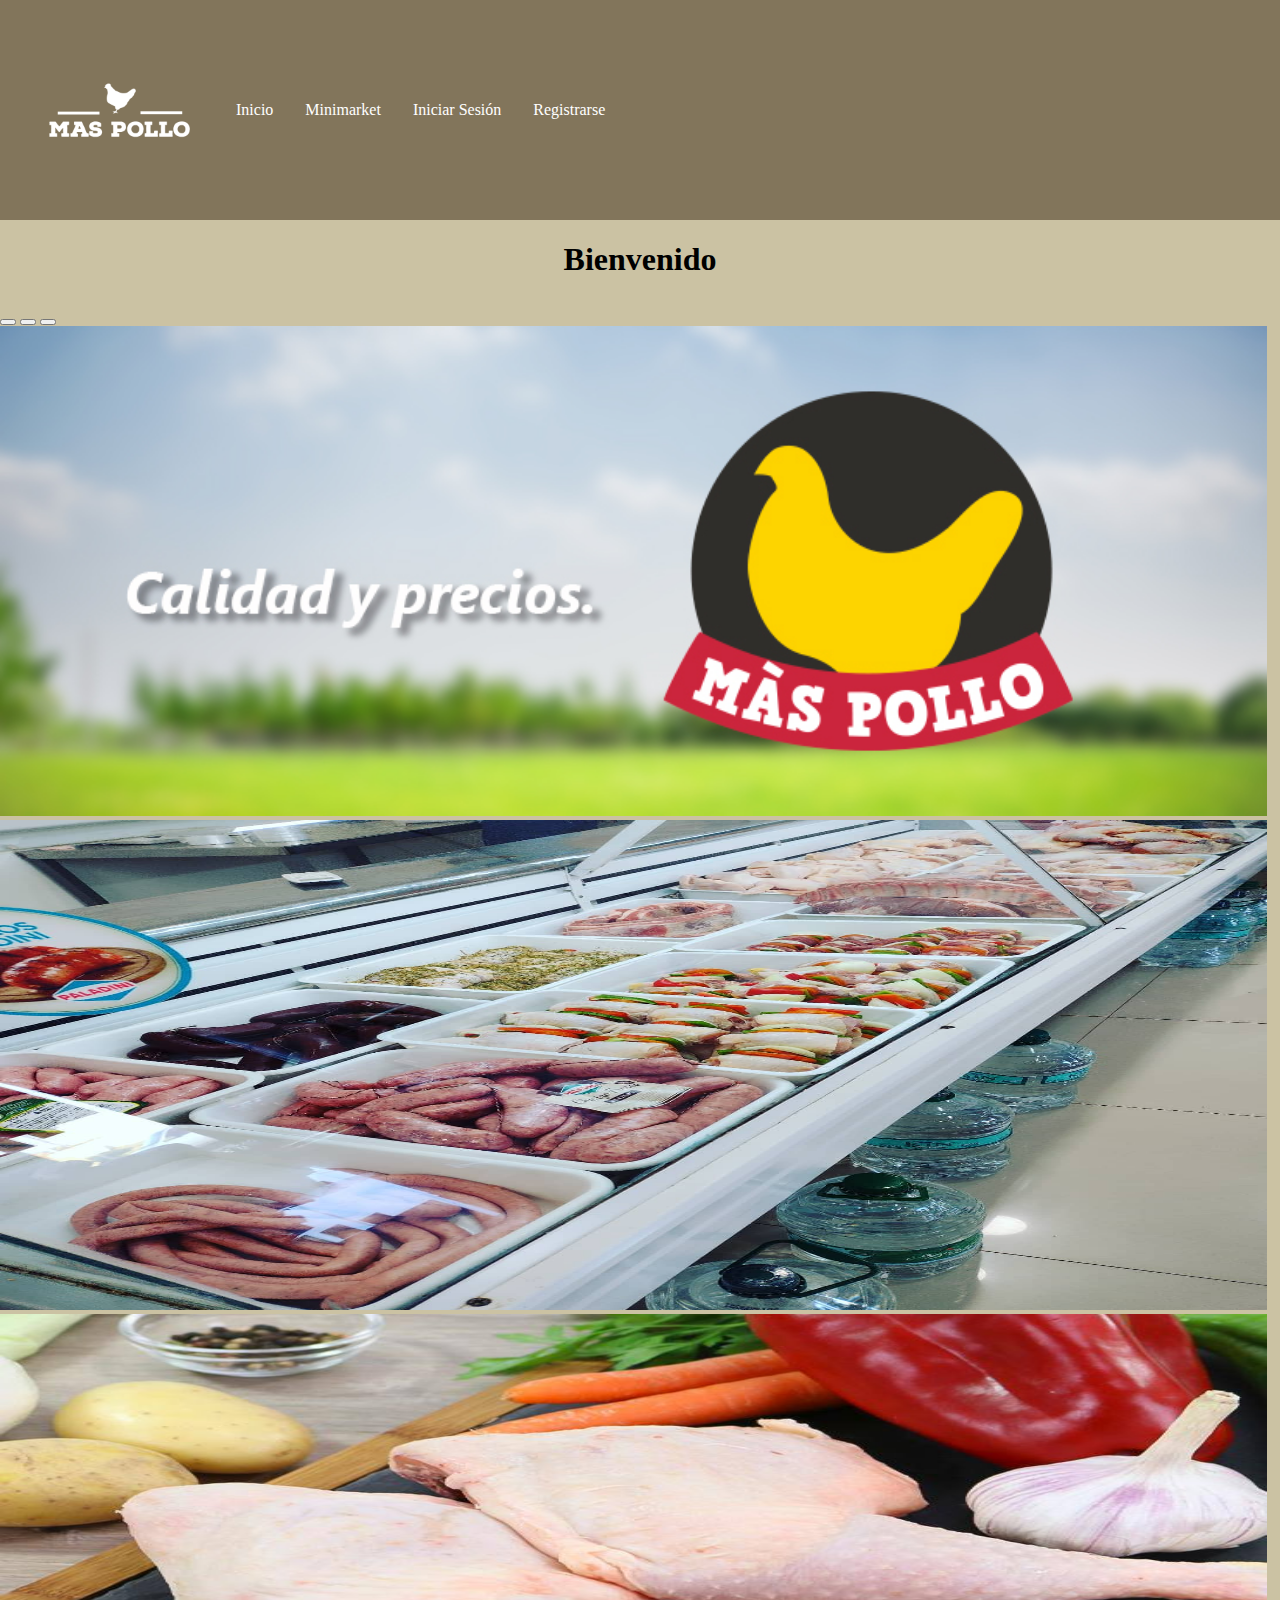
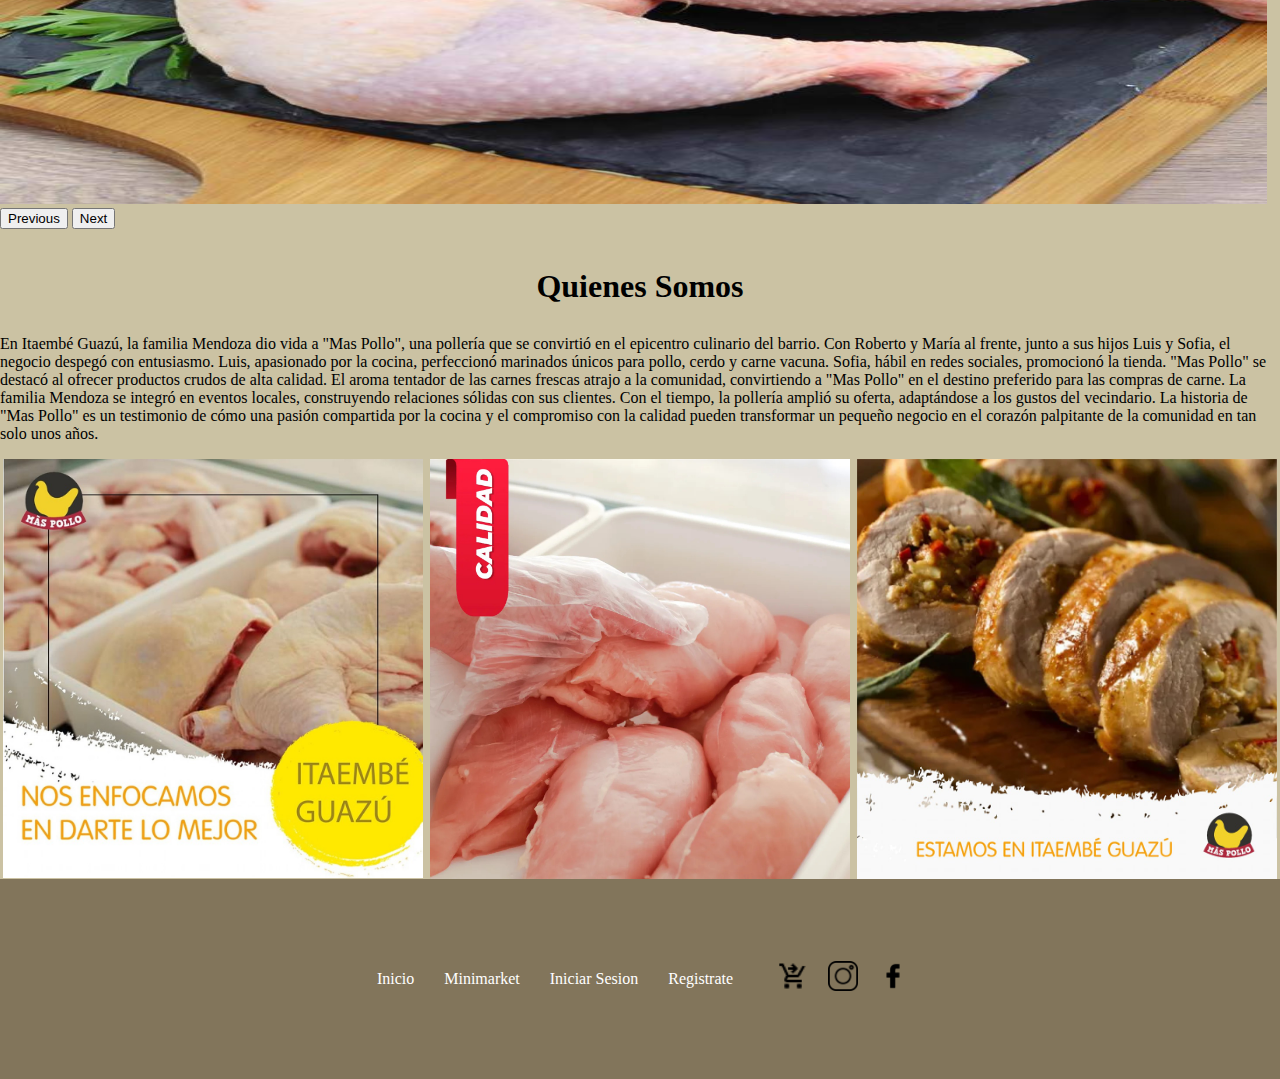
<file: index.html>
<!DOCTYPE html>
<html lang="en">

<head>
    <meta charset="UTF-8">
    <meta name="viewport" content="width=device-width, initial-scale=1.0">
    <link href="https://cdn.jsdelivr.net/npm/bootstrap@5.3.2/dist/css/bootstrap.min.css" rel="stylesheet"
        integrity="sha384-T3c6CoIi6uLrA9TneNEoa7RxnatzjcDSCmG1MXxSR1GAsXEV/Dwwykc2MPK8M2HN" crossorigin="anonymous">

    <link rel="stylesheet" href="/css/index.css">
    <link rel="stylesheet"
        href="https://fonts.googleapis.com/css2?family=Material+Symbols+Outlined:opsz,wght,FILL,GRAD@20..48,100..700,0..1,-50..200" />
    <title>Inicio</title>

</head>

<body>

    <header>
        <nav>
            <div class="navbar" id="myNavbar">
                <img src="../assets/Mas Pollo-logos_white.png" alt="Logo" class="logo">
                <a href="./index.html" class="active">Inicio</a>
                <a href="./pages/productos.html">Minimarket</a>
                <a href="./pages/inicioSesion.html">Iniciar Sesión</a>
                <a href="./pages/registro.html">Registrarse</a>
                <a href="#" class="icon" onclick="toggleNavbar()">&#9776;</a>
            </div>
        </nav>
    </header>

    <main>
        <div>
            <h1>Bienvenido
            </h1>
        </div>
        <div id="carouselExampleIndicators" class="carousel slide container">
            <div class="carousel-indicators">
                <button type="button" data-bs-target="#carouselExampleIndicators" data-bs-slide-to="0" class="active"
                    aria-current="true" aria-label="Slide 1"></button>
                <button type="button" data-bs-target="#carouselExampleIndicators" data-bs-slide-to="1"
                    aria-label="Slide 2"></button>
                <button type="button" data-bs-target="#carouselExampleIndicators" data-bs-slide-to="2"
                    aria-label="Slide 3"></button>
            </div>
            <div class="carousel-inner">
                <div class="carousel-item active">
                    <img src="./assets/BannerMP.jpg" class="d-block w-100" alt="banner" width="1267" height="489.688 ">
                </div>
                <div class="carousel-item">
                    <img src="./assets/fotoBatea.jpg" class="d-block w-100" alt="costillaCerdo" width="1267"
                        height="489.688 ">
                </div>
                <div class="carousel-item">
                    <img src="./assets/cuartodepollo.jpg" class="d-block w-100" alt="cuartopollo" width="1267"
                        height="489.688 ">
                </div>
                <button class="carousel-control-prev" type="button" data-bs-target="#carouselExampleIndicators"
                    data-bs-slide="prev">
                    <span class="carousel-control-prev-icon" aria-hidden="true"></span>
                    <span class="visually-hidden">Previous</span>
                </button>
                <button class="carousel-control-next" type="button" data-bs-target="#carouselExampleIndicators"
                    data-bs-slide="next">
                    <span class="carousel-control-next-icon" aria-hidden="true"></span>
                    <span class="visually-hidden">Next</span>
                </button>

            </div>
        </div>
        <br>
        <div>
            <h1>Quienes Somos</h1>
        </div>
        <div class="container">
            <p>

                En Itaembé Guazú, la familia Mendoza dio vida a "Mas Pollo", una pollería que se convirtió en el
                epicentro
                culinario del barrio. Con Roberto y María al frente, junto a sus hijos Luis y Sofia, el negocio despegó
                con
                entusiasmo.

                Luis, apasionado por la cocina, perfeccionó marinados únicos para pollo, cerdo y carne vacuna. Sofia,
                hábil en
                redes sociales, promocionó la tienda. "Mas Pollo" se destacó al ofrecer productos crudos de alta
                calidad.

                El aroma tentador de las carnes frescas atrajo a la comunidad, convirtiendo a "Mas Pollo" en el destino
                preferido para las compras de carne. La familia Mendoza se integró en eventos locales, construyendo
                relaciones
                sólidas con sus clientes.

                Con el tiempo, la pollería amplió su oferta, adaptándose a los gustos del vecindario. La historia de
                "Mas Pollo"
                es un testimonio de cómo una pasión compartida por la cocina y el compromiso con la calidad pueden
                transformar
                un pequeño negocio en el corazón palpitante de la comunidad en tan solo unos años.
            </p>
        </div>
        </div>
        <div class="img-contenedor container-fluid container">
            <div>
                <img src="./assets/cuartoBatea.jpg" alt="cuartoPollo">
            </div>
            <div>
                <img src="./assets/Suprema.jpg" alt="supremaPollo">
            </div>
            <div>
                <img src="./assets/arrolladoPollo.jpg" alt="arrolladoPollo">
            </div>

        </div>
    </main>
    <footer>
        <div class="footer-links">
            <a href="index.html">Inicio</a>
            <a href="./pages/productos.html">Minimarket</a>
            <a href="./pages/inicioSesion.html">Iniciar Sesion</a>
            <a href="./pages/registro.html">Registrate</a>
        </div>
        <div class="footer-icons">
            <i class="fa fa-facebook"><img src="./assets/carrito.png" alt="carrito" width="30px" height="auto"></i>
            <i class="fa fa-twitter"><img src="./assets/instagram.png" alt="insta" width="30"></i>
            <i class="fa fa-instagram"><img src="./assets/facebook.png" alt="facebook" width="30"></i>
        </div>
        <script>src = "./js/index.js"</script>
        <script src="https://cdn.jsdelivr.net/npm/bootstrap@5.3.2/dist/js/bootstrap.bundle.min.js"
            integrity="sha384-C6RzsynM9kWDrMNeT87bh95OGNyZPhcTNXj1NW7RuBCsyN/o0jlpcV8Qyq46cDfL"
            crossorigin="anonymous"></script>
    </footer>

   
</body>

</html>
</file>
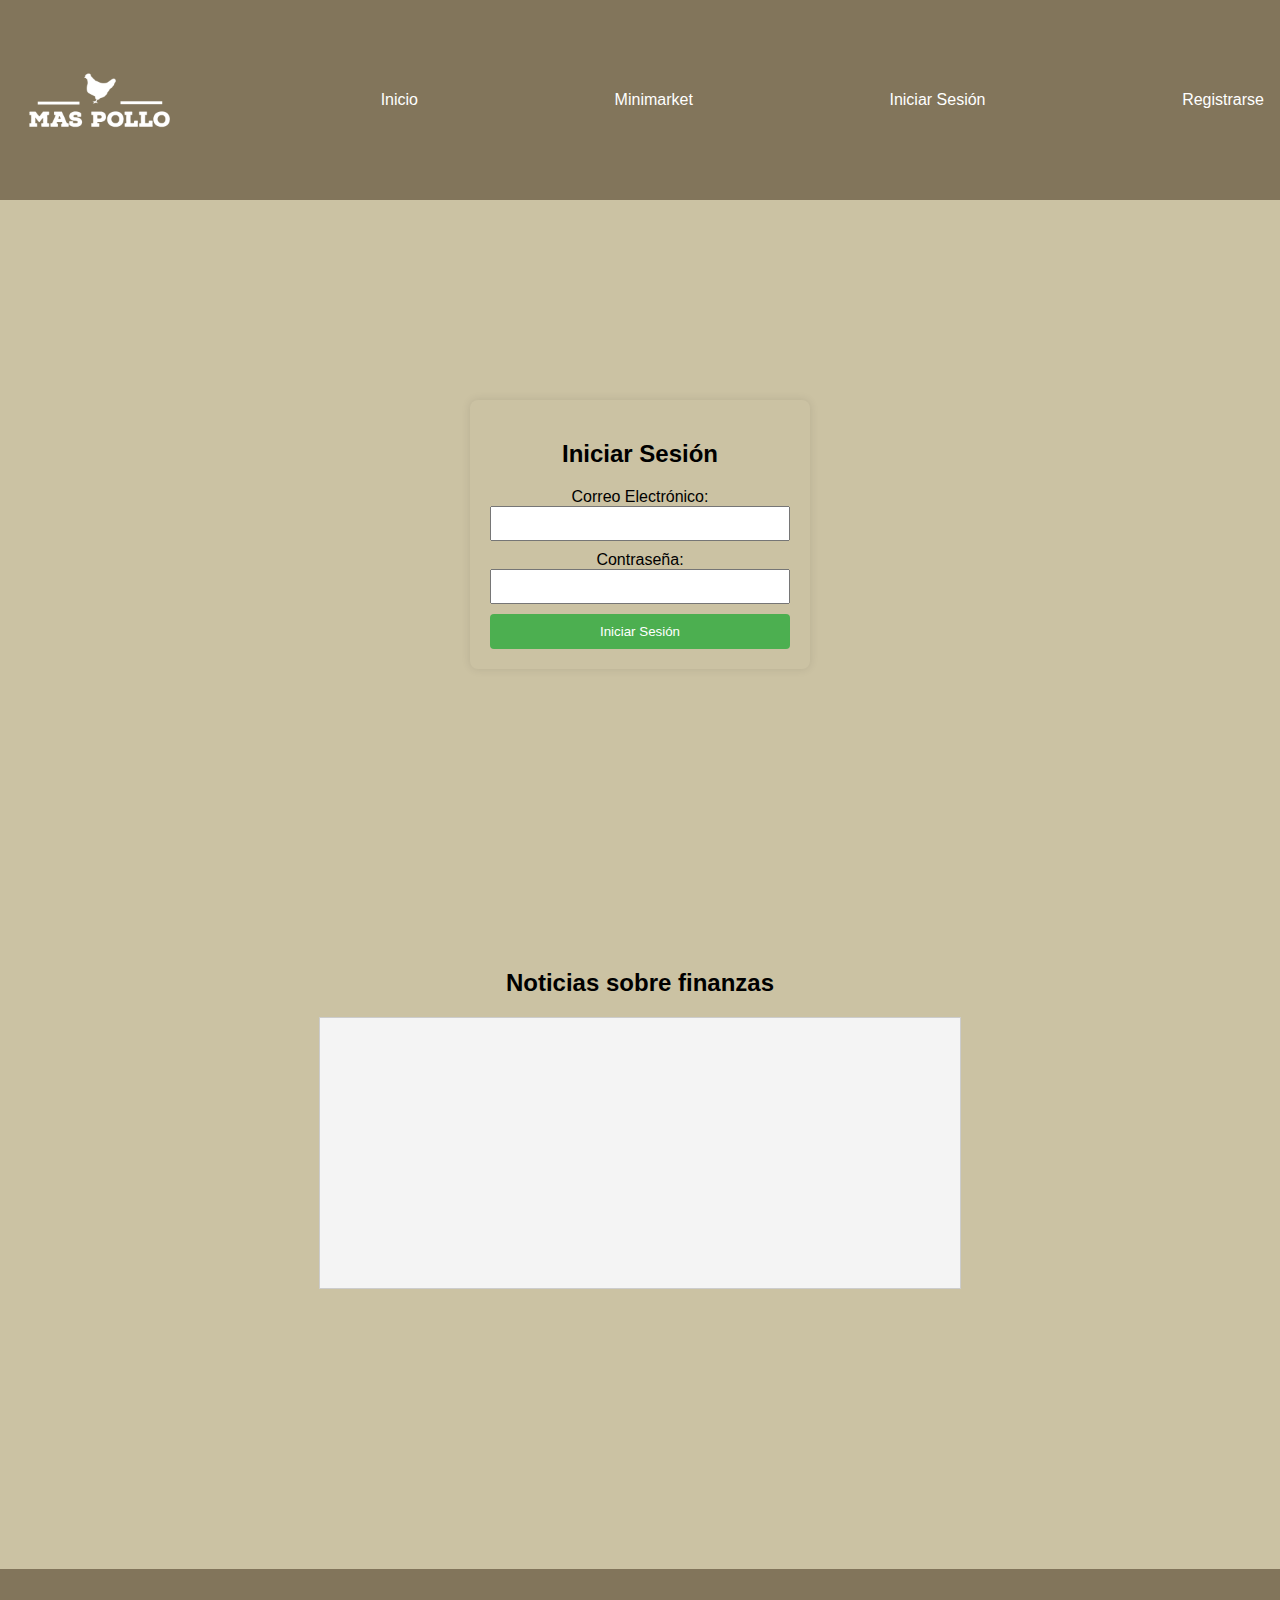
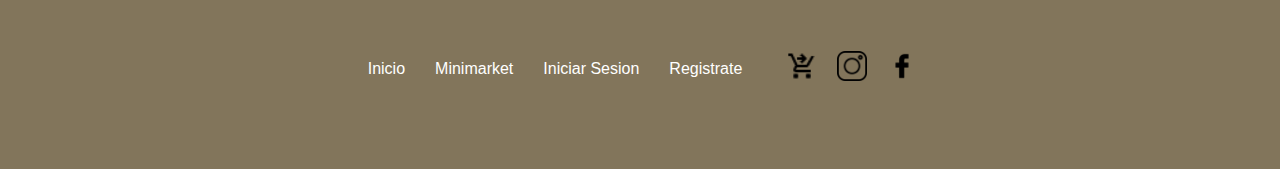
<file: pages/inicioSesion.html>
<!DOCTYPE html>
<html lang="es">

<head>
  <meta charset="UTF-8">
  <meta name="viewport" content="width=device-width, initial-scale=1.0">
  <link rel="stylesheet" href="../css/inicioSesion.css"> 
  <title>Iniciar Sesión</title>

</head>

<body>
  <header>
    <nav>
      <div class="navbar" id="myNavbar">
        <img src="../assets/Mas Pollo-logos_white.png" alt="Logo" class="logo">
        <a href="../index.html" class="active">Inicio</a>
        <a href="./productos.html">Minimarket</a>
        <a href="./inicioSesion.html">Iniciar Sesión</a>
        <a href="./registro.html">Registrarse</a>
        <a href="#" class="icon" onclick="toggleNavbar()">&#9776;</a>
      </div>
    </nav>
  </header>
  <main >
    <div class="divform">
      <form id="loginForm">
        <h2>Iniciar Sesión</h2>
        <label for="email">Correo Electrónico:</label>
        <input type="email" id="email" required>

        <label for="password">Contraseña:</label>
        <input type="password" id="password" required>

        <button type="button" onclick="login()">Iniciar Sesión</button>



      </form>
    </div>
    
    <div class="container c-finanzas">
      <h2>Noticias sobre finanzas</h2>
      <div id="finanzas"></div>
    </div>
    

  </main>

  <footer>
    <div class="footer-links">
      <a href="../index.html">Inicio</a>
      <a href="./productos.html">Minimarket</a>
      <a href="./inicioSesion.html">Iniciar Sesion</a>
      <a href="./registro.html">Registrate</a>
  </div>
  <div class="footer-icons">
      <i class="fa fa-facebook"><img src="../assets/carrito.png" alt="carrito" width="30px" height="auto"></i>
      <i class="fa fa-twitter"><img src="../assets/instagram.png" alt="insta" width="30"></i>
      <i class="fa fa-instagram"><img src="../assets/facebook.png" alt="facebook" width="30"></i>
  </div>
  <script src="https://cdn.jsdelivr.net/npm/bootstrap@5.3.2/dist/js/bootstrap.bundle.min.js"
      integrity="sha384-C6RzsynM9kWDrMNeT87bh95OGNyZPhcTNXj1NW7RuBCsyN/o0jlpcV8Qyq46cDfL"
      crossorigin="anonymous"></script>
    <script src="../js/inicioSesion.js"></script>
  </footer>

</body>

</html>
</file>
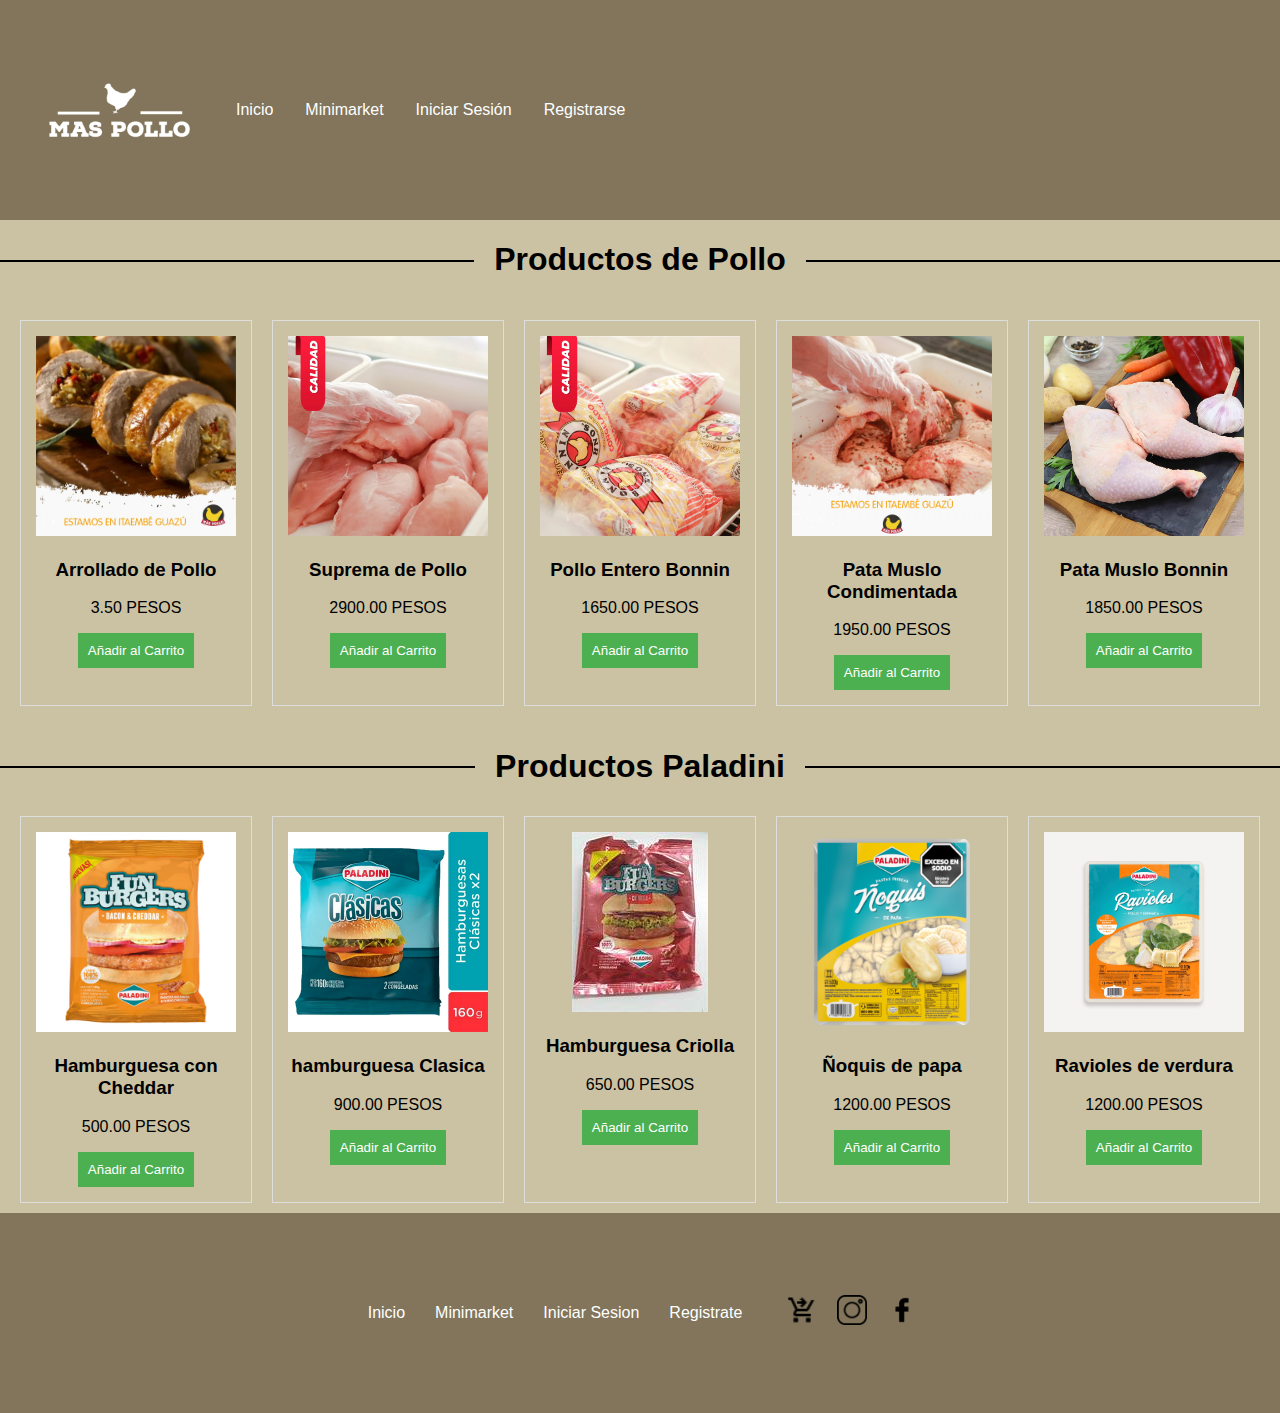
<file: pages/productos.html>
<!DOCTYPE html>
<html lang="en">

<head>
    <meta charset="UTF-8">
    <meta name="viewport" content="width=device-width, initial-scale=1.0">
    <link rel="stylesheet" href="../css/productos.css">
    <link href="https://cdn.jsdelivr.net/npm/bootstrap@5.3.2/dist/css/bootstrap.min.css" rel="stylesheet"
        integrity="sha384-T3c6CoIi6uLrA9TneNEoa7RxnatzjcDSCmG1MXxSR1GAsXEV/Dwwykc2MPK8M2HN" crossorigin="anonymous">
    <title>Productos</title>
</head>

<body>

    <header>
        <nav>
            <div class="navbar" id="myNavbar">
                <img src="../assets/Mas Pollo-logos_white.png" alt="Logo" class="logo">
                <a href="../index.html" class="active">Inicio</a>
                <a href="./productos.html">Minimarket</a>
                <a href="./inicioSesion.html">Iniciar Sesión</a>
                <a href="./registro.html">Registrarse</a>
                <a href="#" class="icon" onclick="toggleNavbar()">&#9776;</a>
            </div>
        </nav>
    </header>
    <main >
        <div class="title-container p-5 container titulo container">
            <div class="line left"></div>
            <div class="title-text">
                <h1 class="pt18">Productos de Pollo</h1>
            </div>
            <div class="line right"></div>
        </div>
        <div id="catalog" class="carrito"></div>



        <div class="title-container p-5 container titulo">
            <div class="line left"></div>
            <div class="title-text">
                <h1 class="pt18"> Productos Paladini</h1>
            </div>
            <div class="line right"></div>
        </div>
        </div>
        <div id="catalog2" class="carrito2"></div>
        <div>
            <div id="cart2">
                <h2>Carrito de Compras</h2>
                <ul id="cart-items2"></ul>
                <div id="total2">Total: $0.00 Pesos</div>
            </div>
        </div>

    </main>
    <footer>

        <div class="footer-links">
            <a href="../index.html">Inicio</a>
            <a href="./productos.html">Minimarket</a>
            <a href="./inicioSesion.html">Iniciar Sesion</a>
            <a href="./registro.html">Registrate</a>
        </div>
        <div class="footer-icons">
            <i class="fa fa-facebook"><img src="../assets/carrito.png" alt="carrito" width="30px" height="auto"></i>
            <i class="fa fa-twitter"><img src="../assets/instagram.png" alt="insta" width="30"></i>
            <i class="fa fa-instagram"><img src="../assets/facebook.png" alt="facebook" width="30"></i>
        </div>
        <script src="../js/productos.js">
        </script>
        <script src="https://cdn.jsdelivr.net/npm/bootstrap@5.3.2/dist/js/bootstrap.bundle.min.js"
            integrity="sha384-C6RzsynM9kWDrMNeT87bh95OGNyZPhcTNXj1NW7RuBCsyN/o0jlpcV8Qyq46cDfL"
            crossorigin="anonymous"></script>
    </footer>

</body>

</html>
</file>
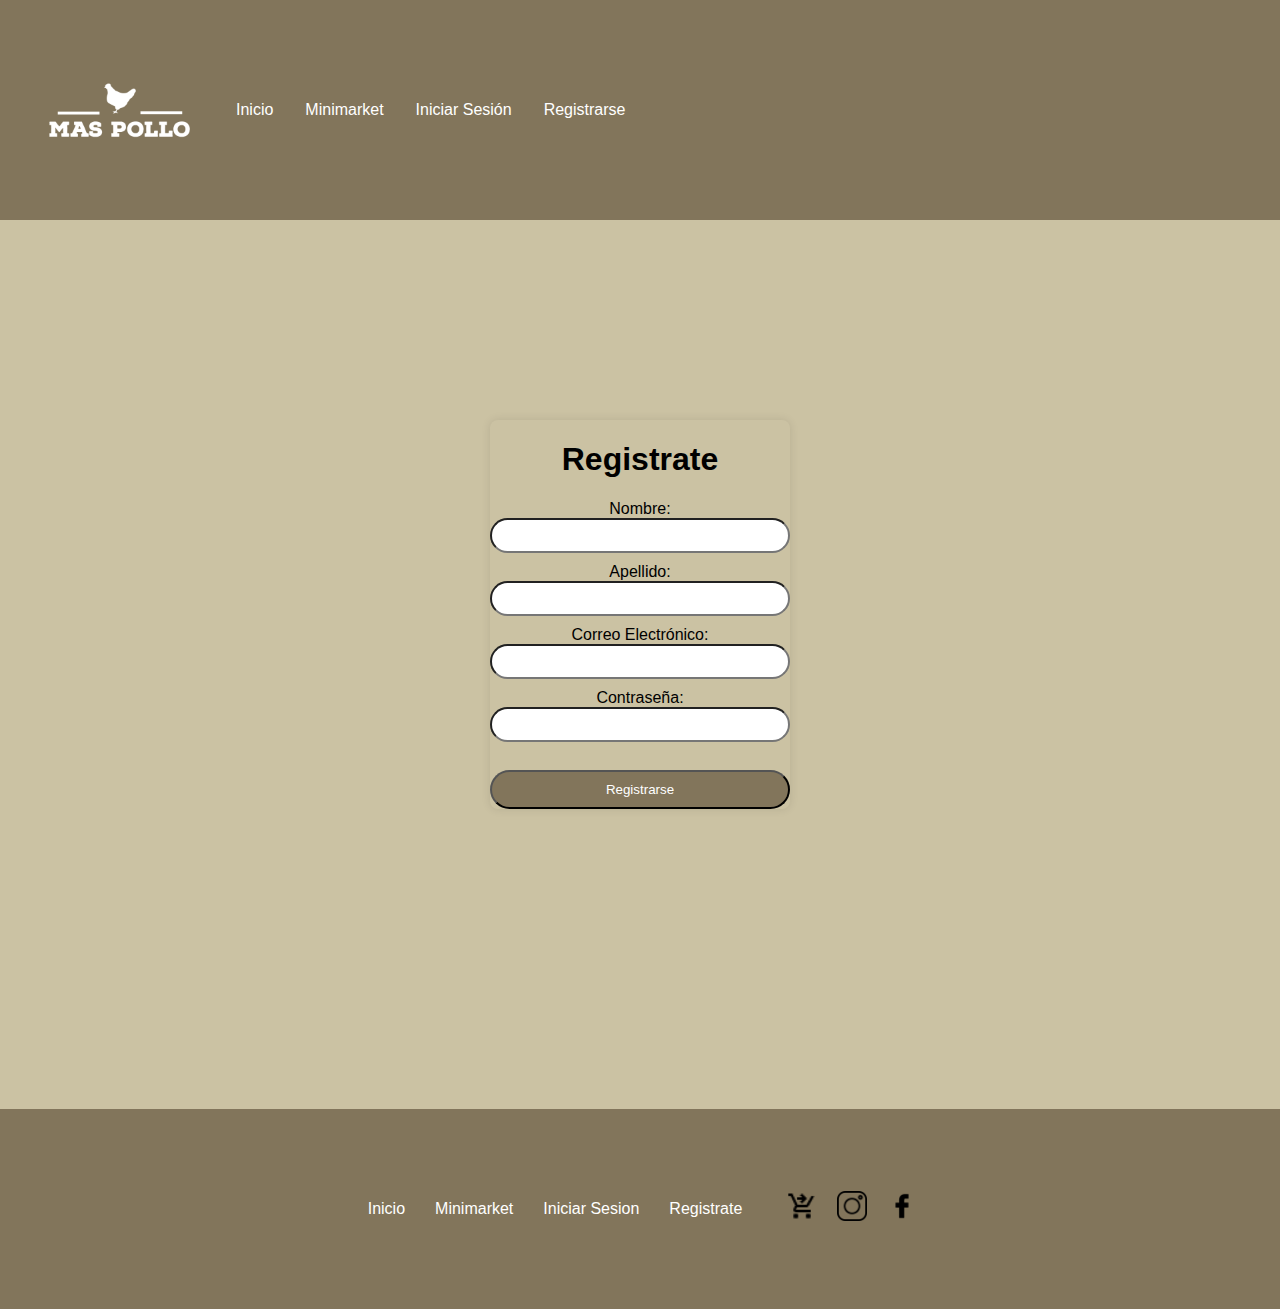
<file: pages/registro.html>
<!DOCTYPE html>
<html lang="es">

<head>
  <meta charset="UTF-8">
  <meta name="viewport" content="width=device-width, initial-scale=1.0">
  <link rel="stylesheet" href="../css/registro.css">
  <link href="https://cdn.jsdelivr.net/npm/bootstrap@5.3.2/dist/css/bootstrap.min.css" rel="stylesheet"
    integrity="sha384-T3c6CoIi6uLrA9TneNEoa7RxnatzjcDSCmG1MXxSR1GAsXEV/Dwwykc2MPK8M2HN" crossorigin="anonymous">
  <title>Registro</title>

</head>

<body>
  <!DOCTYPE html>
  <html lang="es">

  <head>
    <meta charset="UTF-8">
    <meta name="viewport" content="width=device-width, initial-scale=1.0">
    <title>Barra de Navegación Responsiva</title>
    <style>

    </style>
  </head>

  <body>
    <header>
      <nav>
        <div class="navbar" id="myNavbar">
          <img src="../assets/Mas Pollo-logos_white.png" alt="Logo" class="logo">
          <a href="../index.html" class="active">Inicio</a>
          <a href="./productos.html">Minimarket</a>
          <a href="./inicioSesion.html">Iniciar Sesión</a>
          <a href="./registro.html">Registrarse</a>
          <a href="#" class="icon" onclick="toggleNavbar()">&#9776;</a>
        </div>
      </nav>
    </header>
    <main >

      <form id="registrationForm ">
        <div class="title-text">
          <h1 class="pt18"> Registrate</h1>
        </div>
        <label for="firstName">Nombre:</label>
        <input type="text" id="firstName" required>

        <label for="lastName">Apellido:</label>
        <input type="text" id="lastName" required>

        <label for="email">Correo Electrónico:</label>
        <input type="email" id="email" required>

        <label for="password">Contraseña:</label>
        <input type="password" id="password" required>
        <br>
        <br>
        <button class="button" type="button" onclick="register()">Registrarse</button>
      </form>
    </main>
    <footer>
      <div class="footer-links">
        <a href="index.html">Inicio</a>
        <a href="./pages/productos.html">Minimarket</a>
        <a href="./pages/inicioSesion.html">Iniciar Sesion</a>
        <a href="./pages/registro.html">Registrate</a>
      </div>
      <div class="footer-icons">
        <i class="fa fa-facebook"><img src="../assets/carrito.png" alt="carrito" width="30px" height="auto"></i>
        <i class="fa fa-twitter"><img src="../assets/instagram.png" alt="insta" width="30"></i>
        <i class="fa fa-instagram"><img src="../assets/facebook.png" alt="facebook" width="30"></i>
      </div>
      <script src="/js/registro.js"></script>
      <script src="https://cdn.jsdelivr.net/npm/bootstrap@5.3.2/dist/js/bootstrap.bundle.min.js"
        integrity="sha384-C6RzsynM9kWDrMNeT87bh95OGNyZPhcTNXj1NW7RuBCsyN/o0jlpcV8Qyq46cDfL"
        crossorigin="anonymous"></script>
    </footer>


  </body>

  </html>
</file>
<file: css/index.css>
body{
  background-color:#cbc2a3;
  margin: 0;
}
.navbar {
  background-color: #82755b;
  overflow: hidden;
  display: flex;
  align-items: center;
  justify-content: space-b;
  padding: 10px 20px;
}

.navbar a {
  color: #fff;
  text-align: center;
  padding: 14px 16px;
  text-decoration: none;
  display: block;
}

.navbar a:hover {
  background-color: #6b634a;
}

.navbar .logo {
  max-height: 200px;
}

.navbar .icon {
  display: none;
}

@media screen and (max-width: 600px) {
  .navbar a:not(:first-child) {
      display: none;
  }

  .navbar a.icon {
      float: right;
      display: block;
  }

  .navbar.responsive a {
      display: block;
      text-align: left;
  }
}


/*comienzo del main*/

.img-contenedor {
    
    display: flex;
    justify-content: space-around;
    font-size: 0;
    flex-wrap: wrap; 
}

.img-contenedor img {
    display: flex;
    margin: 0; 
    width: 100%; 
    width: 420px; 
    height: auto; 
}


@media screen and (max-width: 768px) {
    .img-contenedor img 
        max-width: 100%; 
        margin-right: 0; 
        margin-bottom: 10px; 
}

h1{
    display: flex;
    justify-content: center;
    margin-bottom: 30px; 
}

/* footer */


footer {
    background-color: #82755b;
    height: 200px;
    display: flex;
    justify-content: center;
    align-items: center;
  }

  .footer-links {
    display: flex;
    margin-right: 20px;
  }

  .footer-links a {
    color: #fff;
    text-decoration: none;
    margin: 0 15px;
  }

  .footer-icons {
    display: flex;
    align-items: center;
  }

  .footer-icons i {
    color: #fff;
    font-size: 24px;
    margin: 0 10px;
  }
</file>
<file: css/inicioSesion.css>
body{
    margin: 0;
}
.navbar {
    background-color: #82755b;
    overflow: hidden;
    display: flex;
    margin: ;
    align-items: center;
    justify-content: space-between;
}

.navbar a {
    color: #fff;
    text-align: center;
    padding: 14px 16px;
    text-decoration: none;
    display: block;
}

.navbar a:hover {
    background-color: #6b634a;
}

.navbar .logo {
    max-height: 200px;
}

.navbar .icon {
    display: none;
}

@media screen and (max-width: 600px) {
    .navbar a:not(:first-child) {
        display: none;
    }

    .navbar a.icon {
        float: right;
        display: block;
    }

    .navbar.responsive a {
        display: block;
        text-align: left;
    }
}

/*comienza el main*/

body {
    font-family: Arial, sans-serif;
    background-color: #cbc2a3
}
.divform{
    display: flex;
    align-items: center;
    justify-content: center;
    margin-top: 200px;
}

form {
    
    padding: 20px;
    border-radius: 8px;
    box-shadow: 0 0 10px rgba(0, 0, 0, 0.1);
    width: 300px;
    text-align: center;
}

input {
    margin-bottom: 10px;
    width: 100%;
    padding: 8px;
    box-sizing: border-box;
}

button {
    background-color: #4caf50;
    color: #fff;
    padding: 10px;
    border: none;
    border-radius: 4px;
    cursor: pointer;
    width: 100%;
}
#finanzas {
    display: flex;
    flex-direction: column; /* Ajustar a una dirección de columna para centrar verticalmente */
    justify-content: center;
    align-items: center; /* Alinear el contenido en el centro verticalmente */
    height: 30vh;
    width: 50%;
    background-color: #f4f4f4;
    overflow-y: auto; /* Utilizar 'auto' para que aparezca la barra de desplazamiento sólo cuando sea necesario */
    border: 1px solid #ccc;
}
.c-finanzas {
    display: flex;
    justify-content: center;
    align-items: center;
    flex-direction: column;
    height: 100vh; /* Ocupar el 100% de la altura del viewport */
}




.news {
    display: flex;
    font-size: 5px;
    justify-content: center;
    align-items: center;
    height: 100%;
    flex-direction: column;
}

.news img {
    
    width: auto; 
    height: 200px; 
}
/* footer */

footer {
    background-color: #82755b;
    height: 200px;
    display: flex;
    justify-content: center;
    align-items: center;
}
.footer-links {
    display: flex;
    margin-right: 20px;
}

.footer-links a {
    color: #fff;
    text-decoration: none;
    margin: 0 15px;
}

.footer-icons {
    display: flex;
    align-items: center;
}

.footer-icons i {
    color: #fff;
    font-size: 24px;
    margin: 0 10px;
}
</file>
<file: css/productos.css>
.navbar {
    background-color: #82755b;
    overflow: hidden;
    display: flex;
    align-items: center;
    justify-content: space-b;
    padding: 10px 20px;
}

.navbar a {
    color: #fff;
    text-align: center;
    padding: 14px 16px;
    text-decoration: none;
    display: block;
}

.navbar a:hover {
    background-color: #6b634a;
}

.navbar .logo {
    max-height: 200px;
}

.navbar .icon {
    display: none;
}

@media screen and (max-width: 600px) {
    .navbar a:not(:first-child) {
        display: none;
    }

    .navbar a.icon {
        float: right;
        display: block;
    }

    .navbar.responsive a {
        display: block;
        text-align: left;
    }
}

/* comienza el main */
/* titulo */
main {
    background-color: #cbc2a3;
}

.title-container {
    text-align: center;
    position: relative;
}

.title-text {
    display: inline-block;
    background-color: #cbc2a3;
    padding: 0 20px;
    position: relative;
    z-index: 2;
}

.line {
    position: absolute;
    top: 50%;
    width: 50%;
    border-top: 2px solid black;
    z-index: 1;
}

.line.left {
    left: 0;
}

.line.right {
    right: 0;
}

/* Fin título */



/*Comienzo catalogos*/
body {
    margin: 0;
    padding: 0;
    box-sizing: border-box;
    font-family: Arial, sans-serif;
}

#catalog {
    display: flex;
    flex-wrap: wrap;
    justify-content: center;
}

#catalog2 {
    display: flex;
    flex-wrap: wrap;
    justify-content: center;
}

.product {
    border: 1px solid #ddd;
    margin: 10px;
    padding: 15px;
    text-align: center;
    width: 200px;
}

.product2 {
    border: 1px solid #ddd;
    margin: 10px;
    padding: 15px;
    text-align: center;
    width: 200px;
}

.product img {
    max-width: 100%;
    height: auto;
}

.product2 img {
    max-width: 100%;
    height: auto;
}

.add-to-cart {
    background-color: #4caf50;
    color: #fff;
    border: none;
    padding: 10px;
    cursor: pointer;
}

.add-to-cart2 {
    background-color: #4caf50;
    color: #fff;
    border: none;
    padding: 10px;
    cursor: pointer;
}

#cart2 {
    position: absolute;
    top: 120px;
    right: 0;
    background-color: #333;
    color: #fff;
    padding: 10px;
    border-radius: 5px;
    display: none;
    z-index: 2;
}

#total {
    margin-top: 10px;
    font-weight: bold;
}

#total2 {
    margin-top: 10px;
    font-weight: bold;
}

.carrito {
    display: flex;
    margin: 10px;
    flex-wrap: wrap;
}

.carrito2 {
    display: flex;
    margin: 0;
    flex-wrap: wrap;
}


footer {
    background-color: #82755b;
    height: 200px;
    display: flex;
    justify-content: center;
    align-items: center;
}

.footer-links {
    display: flex;
    margin-right: 20px;
}

.footer-links a {
    color: #fff;
    text-decoration: none;
    margin: 0 15px;
}

.footer-icons {
    display: flex;
    align-items: center;
}

.footer-icons i {
    color: #fff;
    font-size: 24px;
    margin: 0 10px;
}
</file>
<file: css/registro.css>
body {
    background:#82755b;
    margin: 0;
    padding: 0;
    font-family: Arial, sans-serif;
}

.navbar {
    background-color: #82755b;
    overflow: hidden;
    display: flex;
    align-items: center;
    justify-content: space-b;
    padding: 10px 20px;
}

.navbar a {
    color: #fff;
    text-align: center;
    padding: 14px 16px;
    text-decoration: none;
    display: block;
}

.navbar a:hover {
    background-color: #6b634a;
}

.navbar .logo {
    max-height: 200px;
}

.navbar .icon {
    display: none;
}

@media screen and (max-width: 600px) {
    .navbar a:not(:first-child) {
        display: none;
    }

    .navbar a.icon {
        float: right;
        display: block;
    }

    .navbar.responsive a {
        display: block;
        text-align: left;
    }
}

/*comienzo del main*/

main {
    background-color:#cbc2a3 ;
    display: flex;
    justify-content: center;
    align-items: center;

}

form {   
    border-radius: 8px;
    box-shadow: 0 0 10px rgba(0, 0, 0, 0.1);
    width: 300px;
    text-align: center;
    align-items: center;
    flex-wrap: wrap;
    margin-top: 200px;
    margin-bottom: 300px;
}

input {
    border-radius: 20px;
    margin-bottom: 10px;
    width: 100%;
    padding: 8px;
    box-sizing: border-box;
}

.button {
    background-color: #82755b;
    color: #fff;
    padding: 10px;
    border-radius: 20px;
    cursor: pointer;
    width: 100%;
}

/* footer */


footer {
    background-color: #82755b;
    height: 200px;
    display: flex;
    justify-content: center;
    align-items: center;
}

.footer-links {
    display: flex;
    margin-right: 20px;
}

.footer-links a {
    color: #fff;
    text-decoration: none;
    margin: 0 15px;
}

.footer-icons {
    display: flex;
    align-items: center;
}

.footer-icons i {
    color: #fff;
    font-size: 24px;
    margin: 0 10px;
}
</file>
